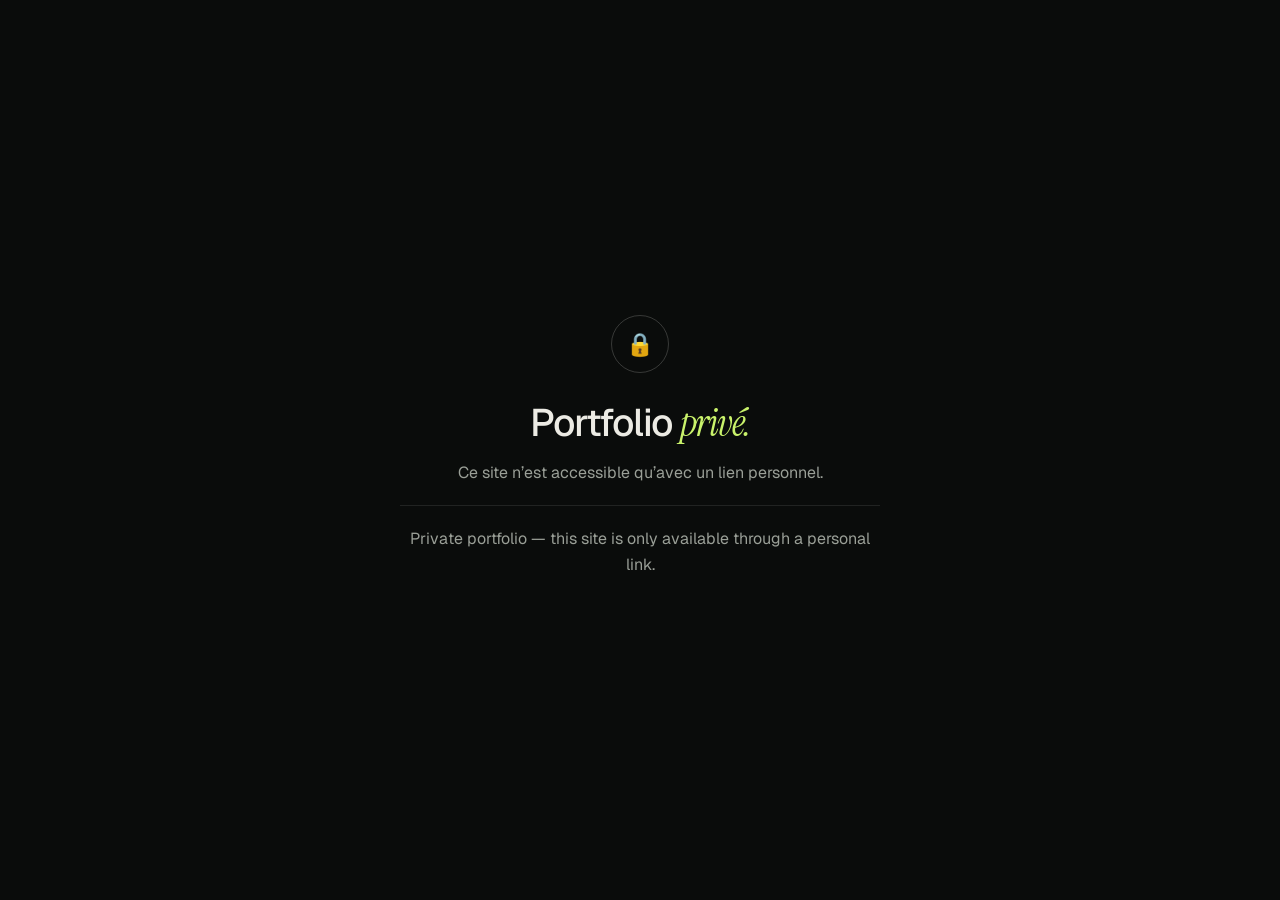
<file: index.html>
<!DOCTYPE html>
<html lang="fr">
<head>
  <meta charset="utf-8">
  <meta name="viewport" content="width=device-width, initial-scale=1">
  <meta name="robots" content="noindex, nofollow, noarchive, nosnippet">
  <meta name="referrer" content="no-referrer">
  <meta name="theme-color" content="#0a0c0b">
  <title>Portfolio privé · Private portfolio</title>
  <link rel="icon" href="/favicon.ico" sizes="any">
  <link rel="preconnect" href="https://fonts.googleapis.com">
  <link rel="preconnect" href="https://fonts.gstatic.com" crossorigin>
  <link rel="stylesheet" href="https://fonts.googleapis.com/css2?family=Geist:wght@300..700&amp;family=Geist+Mono:wght@400;500&amp;family=Instrument+Serif:ital@0;1&amp;display=swap">
  <style id="lock-style">
    html, body { margin: 0; min-height: 100%; background: #0a0c0b; color: #ecebe4; }
    body { display: grid; min-height: 100vh; place-items: center; padding: 1rem; box-sizing: border-box; font-family: "Geist", system-ui, sans-serif; }
    .lock { max-width: 30rem; text-align: center; }
    .lock-icon { display: inline-grid; place-items: center; width: 3.5rem; height: 3.5rem; margin-bottom: 1.5rem; border: 1px solid rgba(236,235,228,.2); border-radius: 50%; color: #c9f26b; font-size: 1.4rem; }
    .lock h1 { margin: 0 0 .75rem; font-size: clamp(1.6rem, 1.2rem + 2vw, 2.4rem); font-weight: 500; letter-spacing: -.04em; }
    .lock h1 em { color: #c9f26b; font-family: "Instrument Serif", Georgia, serif; font-weight: 400; }
    .lock p { margin: 0 0 .5rem; color: #9a9f97; line-height: 1.6; }
    .lock .en { margin-top: 1.25rem; padding-top: 1.25rem; border-top: 1px solid rgba(236,235,228,.1); }
    .lock[data-state="loading"] .msg { display: none; }
    .lock[data-state="locked"] .loading { display: none; }
    .loading { color: #9a9f97; font-family: "Geist Mono", monospace; font-size: .8rem; letter-spacing: .08em; text-transform: uppercase; }
  </style>
</head>
<body data-shell="home">
  <main class="lock" data-state="loading">
    <div class="lock-icon" aria-hidden="true">🔒</div>
    <p class="loading">Déchiffrement… · Decrypting…</p>
    <div class="msg">
      <h1>Portfolio <em>privé.</em></h1>
      <p>Ce site n’est accessible qu’avec un lien personnel.</p>
      <p class="en">Private portfolio — this site is only available through a personal link.</p>
    </div>
  </main>
  <noscript><style>.loading{display:none}.msg{display:block!important}</style></noscript>
  <script src="/shell.js"></script>
</body>
</html>
</file>
